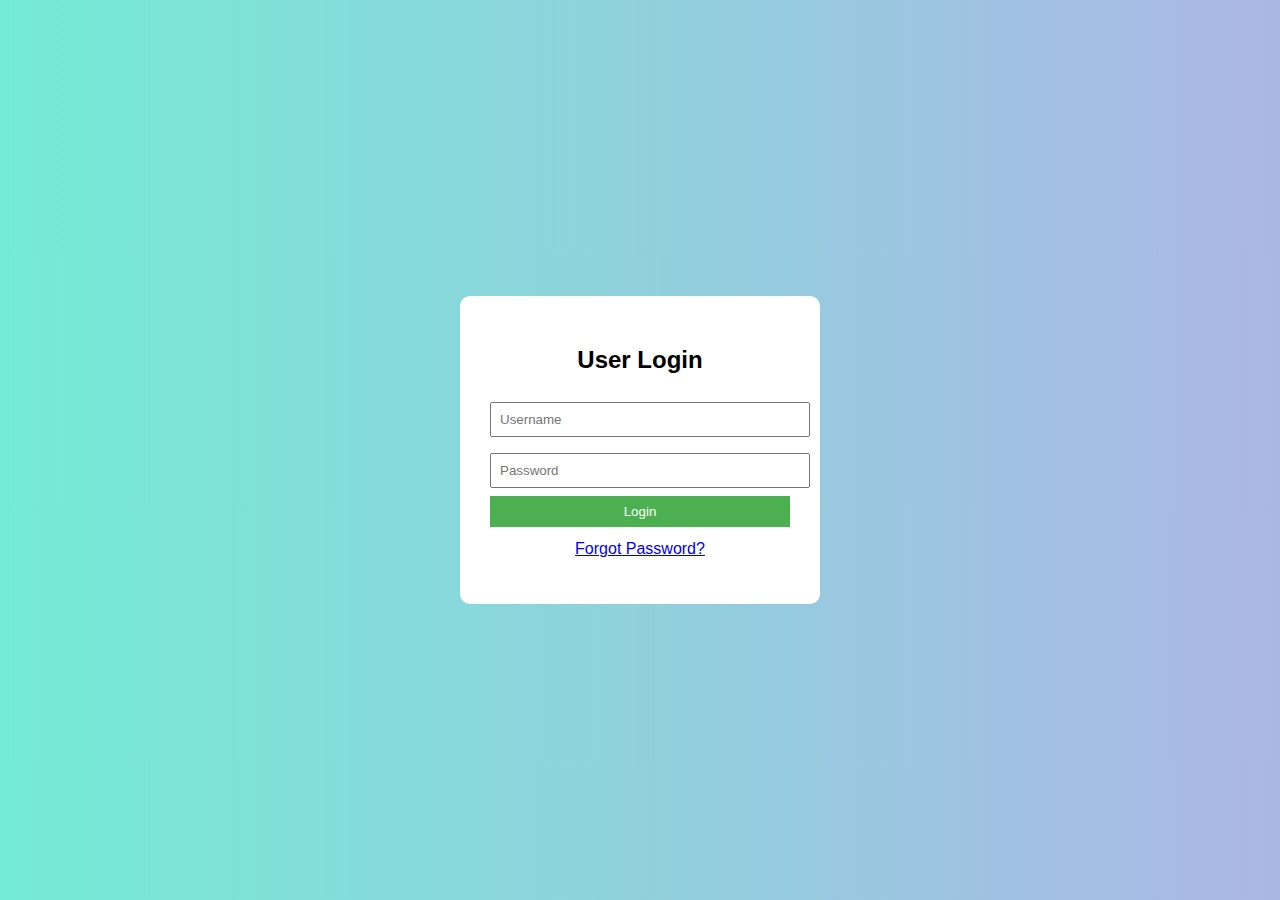
<file: index.html>
<!DOCTYPE html>
<html>
<head>
    <title>Login Page</title>
    <link rel="stylesheet" href="style.css">
</head>
<body>

<div class="card">
    <h2>User Login</h2>

    <input type="text" id="username" placeholder="Username">
    <input type="password" id="loginPass" placeholder="Password">

    <button onclick="validateLogin()">Login</button>

    <p id="loginError" class="error"></p>

    <p class="link">
        <a href="forgot.html">Forgot Password?</a>
    </p>
</div>

<script src="script.js"></script>
</body>
</html>
</file>
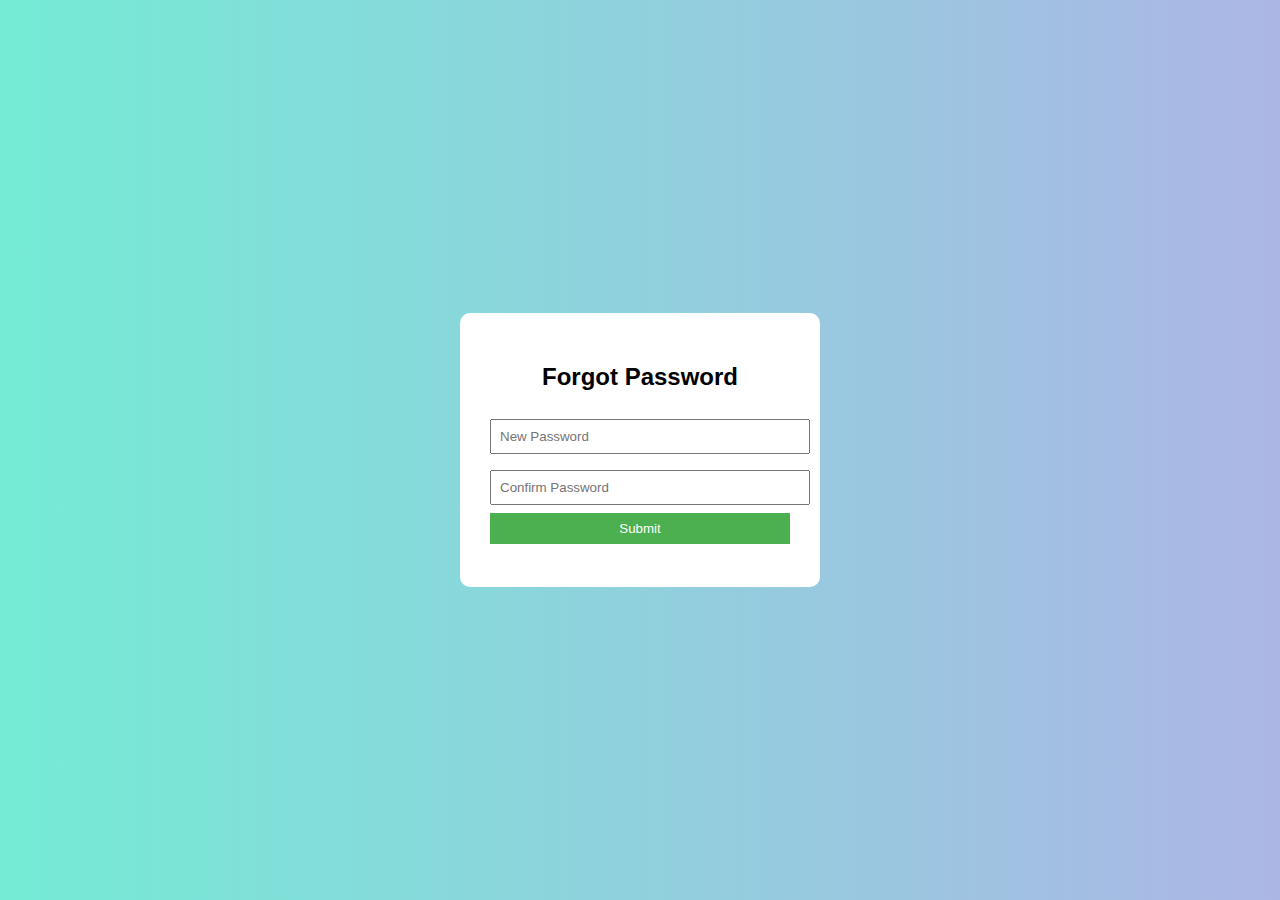
<file: forgot.html>
<!DOCTYPE html>
<html>
<head>
    <title>Forgot Password</title>
    <link rel="stylesheet" href="style.css">
</head>
<body>

<div class="card">
    <h2>Forgot Password</h2>

    <input type="password" id="newPass" placeholder="New Password">
    <input type="password" id="confirmPass" placeholder="Confirm Password">

    <button onclick="resetPassword()">Submit</button>

    <p id="resetError" class="error"></p>
</div>

<script src="script.js"></script>
</body>
</html>
</file>
<file: style.css>
body {
    margin: 0;
    height: 100vh;
    background: linear-gradient(to right, #74ebd5, #acb6e5);
    display: flex;
    justify-content: center;
    align-items: center;
    font-family: Arial;
}

.card {
    background: white;
    padding: 30px;
    width: 300px;
    border-radius: 10px;
    text-align: center;
}

.card h2 {
    margin-bottom: 20px;
}

input {
    width: 100%;
    padding: 8px;
    margin: 8px 0;
}

button {
    width: 100%;
    padding: 8px;
    background: #4CAF50;
    color: white;
    border: none;
    cursor: pointer;
}

button:hover {
    background: #3e8e41;
}

.error {
    color: red;
    font-size: 13px;
    margin-top: 8px;
}

.link {
    margin-top: 10px;
}
</file>
